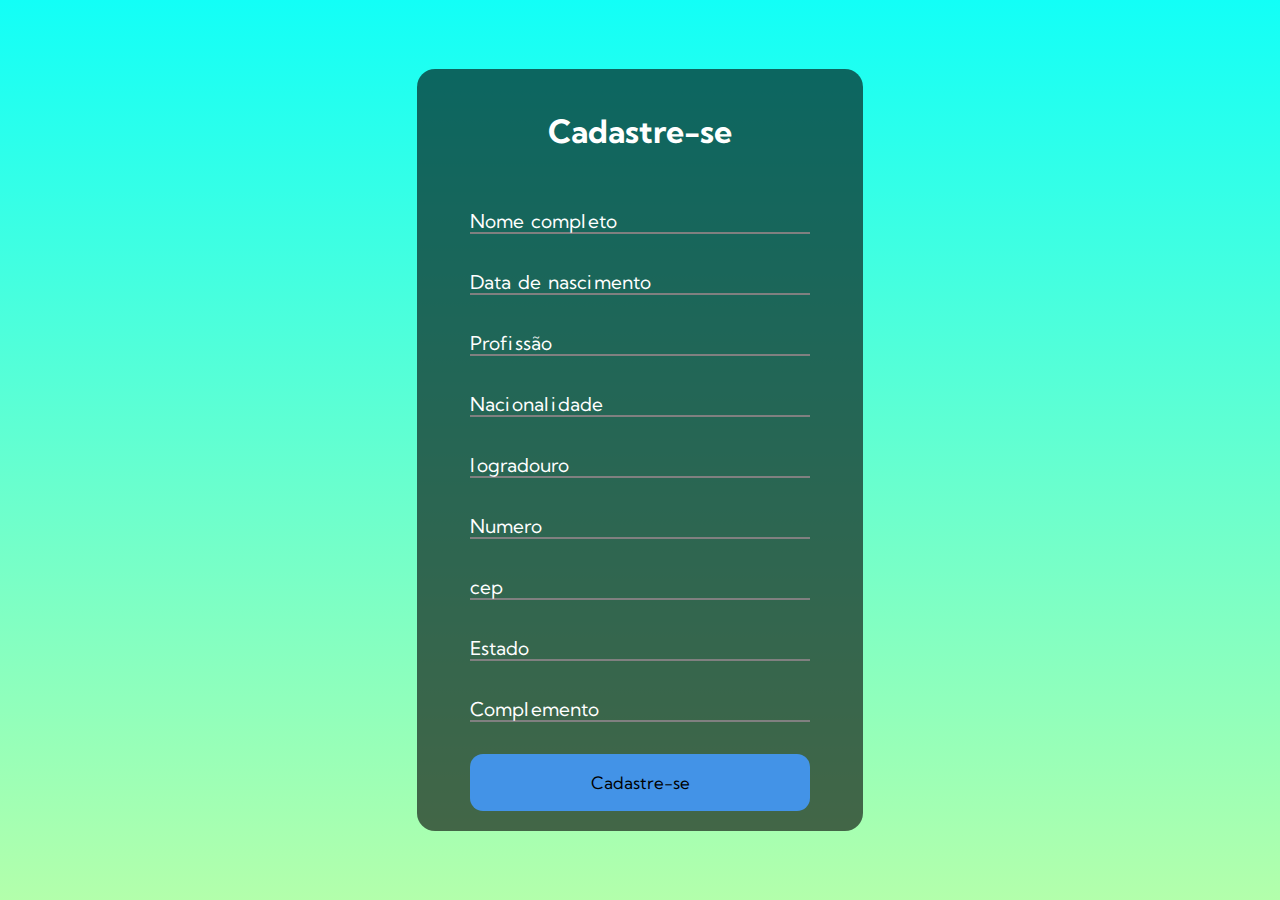
<file: sprint-1/front-end/index.html>
<!DOCTYPE html>
<html lang="pt-br">
<head>
    <meta charset="UTF-8">
    <meta http-equiv="X-UA-Compatible" content="IE=edge">
    <meta name="viewport" content="width=device-width, initial-scale=1.0">
    <link rel="stylesheet" href="../front-end/css/style.css">
    <title>Cadastro de Clientes</title>
</head>
<body>
    <div class="container">
        <h1>Cadastre-se</h1>
        <form>
            <div class="form-control">
                <input type="text" required>
                <label for="Firstname">Nome completo</label>
            </div>
            <div class="form-control">
                <input type="text" required>
                <label for="nascimento">Data de nascimento</label>
            </div>
            <div class="form-control">
                <input type="text" required>
                <label for="profissao">Profissão</label>
            </div>
			<div class="form-control">
                <input type="text" required>
                <label for="nascionalidade">Nacionalidade</label>
            </div>
			<div class="form-control">
                <input type="text" required>
                <label for="logradouro">logradouro</label>
            </div>
			<div class="form-control">
                <input type="text" required>
                <label for="numero">Numero</label>
            </div>
			<div class="form-control">
                <input type="text" required>
                <label for="cep">cep</label>
            </div>
			<div class="form-control">
                <input type="text" required>
                <label for="estado">Estado</label>
            </div>
            <div class="form-control">
                <input type="text" required>
                <label for="estado">Complemento</label>
            </div>
            <button class="button">Cadastre-se</button>
        </form>
    </div>
	<script>

const labels = document.querySelectorAll('.form-control label');

labels.forEach(label => {
    label.innerHTML = label.innerText
        .split('')
        .map((letter, idx) => `<span style="transition-delay:${idx *45}ms">${letter}</span>`)
        .join('')
})
</script>
</body>
</html>
</file>
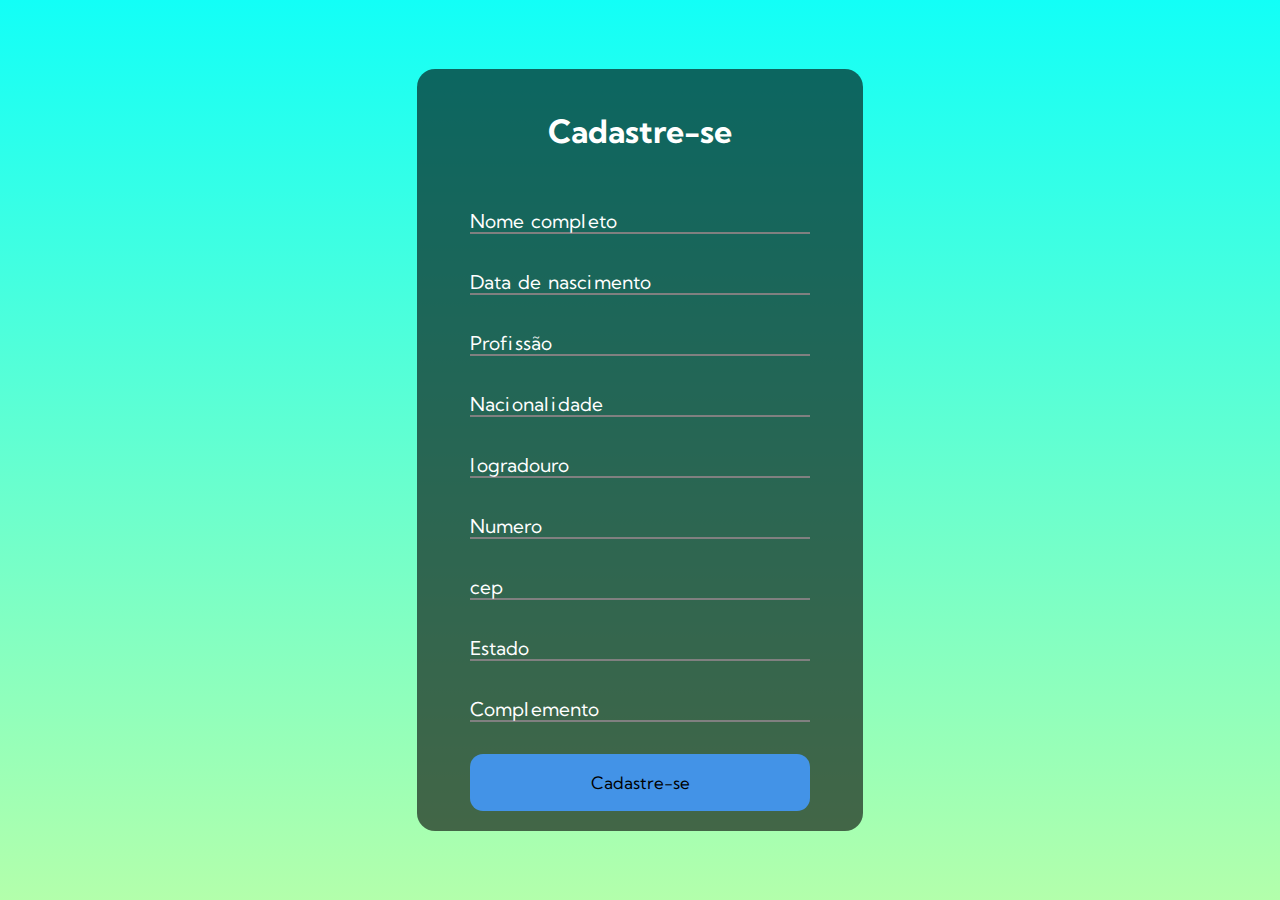
<file: sprint-1/front-end-design-engineering/1TDSPV-2024-v2/index.html>
<!DOCTYPE html>
<html lang="pt-br">
<head>
    <meta charset="UTF-8">
    <meta http-equiv="X-UA-Compatible" content="IE=edge">
    <meta name="viewport" content="width=device-width, initial-scale=1.0">
    <link rel="stylesheet" href="./css/style.css">
    <title>Cadastro de Clientes</title>
</head>
<body>
    <div class="container">
        <h1>Cadastre-se</h1>
        <form>
            <div class="form-control">
                <input type="text" required>
                <label for="Firstname">Nome completo</label>
            </div>
            <div class="form-control">
                <input type="text" required>
                <label for="nascimento">Data de nascimento</label>
            </div>
            <div class="form-control">
                <input type="text" required>
                <label for="profissao">Profissão</label>
            </div>
			<div class="form-control">
                <input type="text" required>
                <label for="nascionalidade">Nacionalidade</label>
            </div>
			<div class="form-control">
                <input type="text" required>
                <label for="logradouro">logradouro</label>
            </div>
			<div class="form-control">
                <input type="text" required>
                <label for="numero">Numero</label>
            </div>
			<div class="form-control">
                <input type="text" required>
                <label for="cep">cep</label>
            </div>
			<div class="form-control">
                <input type="text" required>
                <label for="estado">Estado</label>
            </div>
            <div class="form-control">
                <input type="text" required>
                <label for="estado">Complemento</label>
            </div>
            <button class="button">Cadastre-se</button>
        </form>
    </div>
	<script>

const labels = document.querySelectorAll('.form-control label');

labels.forEach(label => {
    label.innerHTML = label.innerText
        .split('')
        .map((letter, idx) => `<span style="transition-delay:${idx *45}ms">${letter}</span>`)
        .join('')
})
</script>
</body>
</html>
</file>
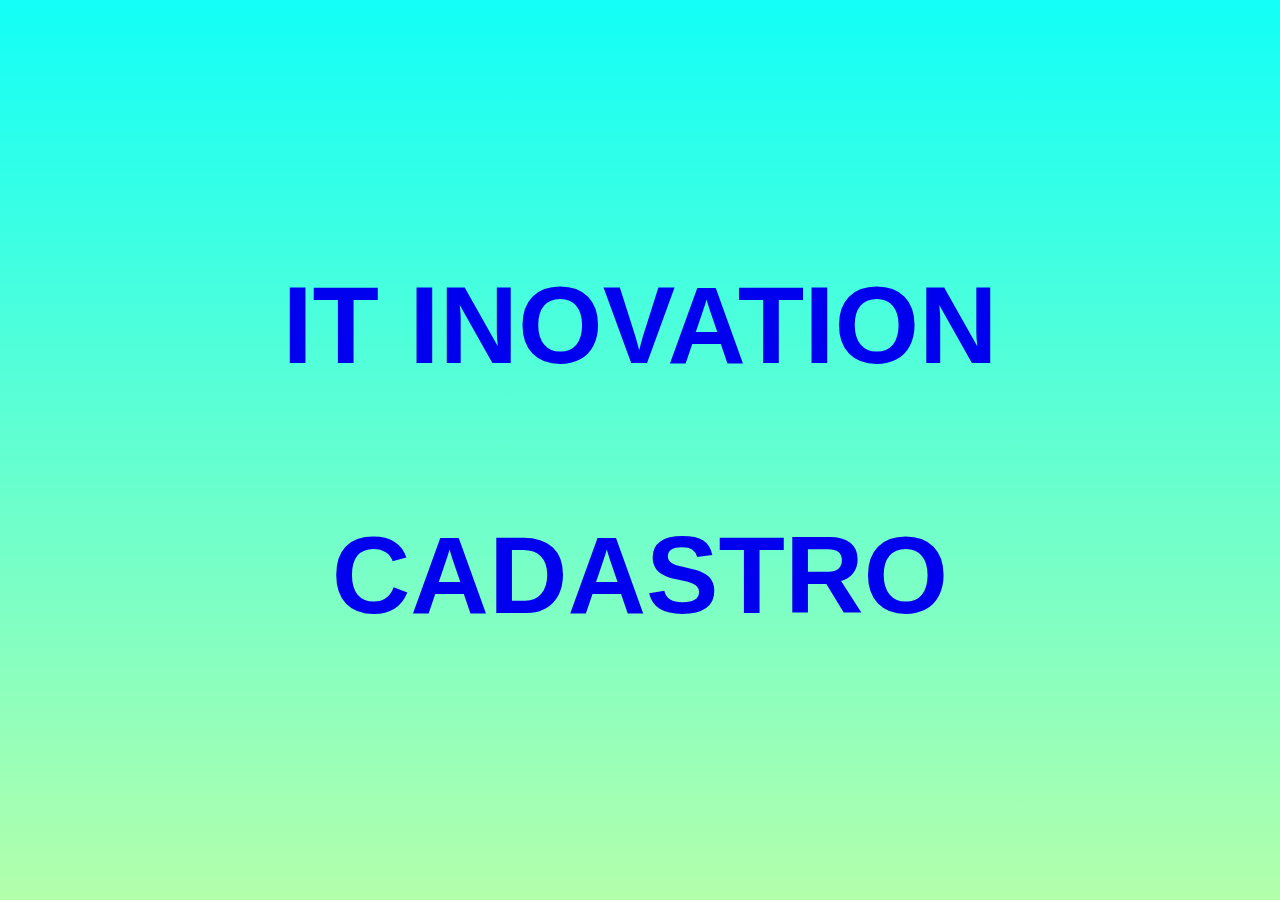
<file: sprint-1/front-end-design-engineering/1TDSPV-2024-v3/1TDSPV-2024/1TDSPV-2024/index.html>
<!DOCTYPE html>
<html lang="pt-br">
<head>
    <meta charset="UTF-8">
    <meta http-equiv="X-UA-Compatible" content="IE=edge">
    <meta name="viewport" content="width=device-width, initial-scale=1.0">
    <link rel="stylesheet" href="../1TDSPV-2024/css/index.css">
    <title>Projeto It inovation</title>
</head>
<body>
    
    <div class="container">
      <h2 class="title">
        <a href="../1TDSPV-2024/paginas/equipe.html">
          <span class="title-word title-word-1">It</span>
          <span class="title-word title-word-2">Inovation</span>
        </a>
        <span class="title-word title-word-3"></br></span>
        <span class="title-word title-word-4"></br></span>
        <a href="../1TDSPV-2024/paginas/cadastro.html">
          <span class="title-word title-word-4">Cadastro</span>
        </a>
      </h2>
    </div>
    </div>

   

</body>
</html>
</file>
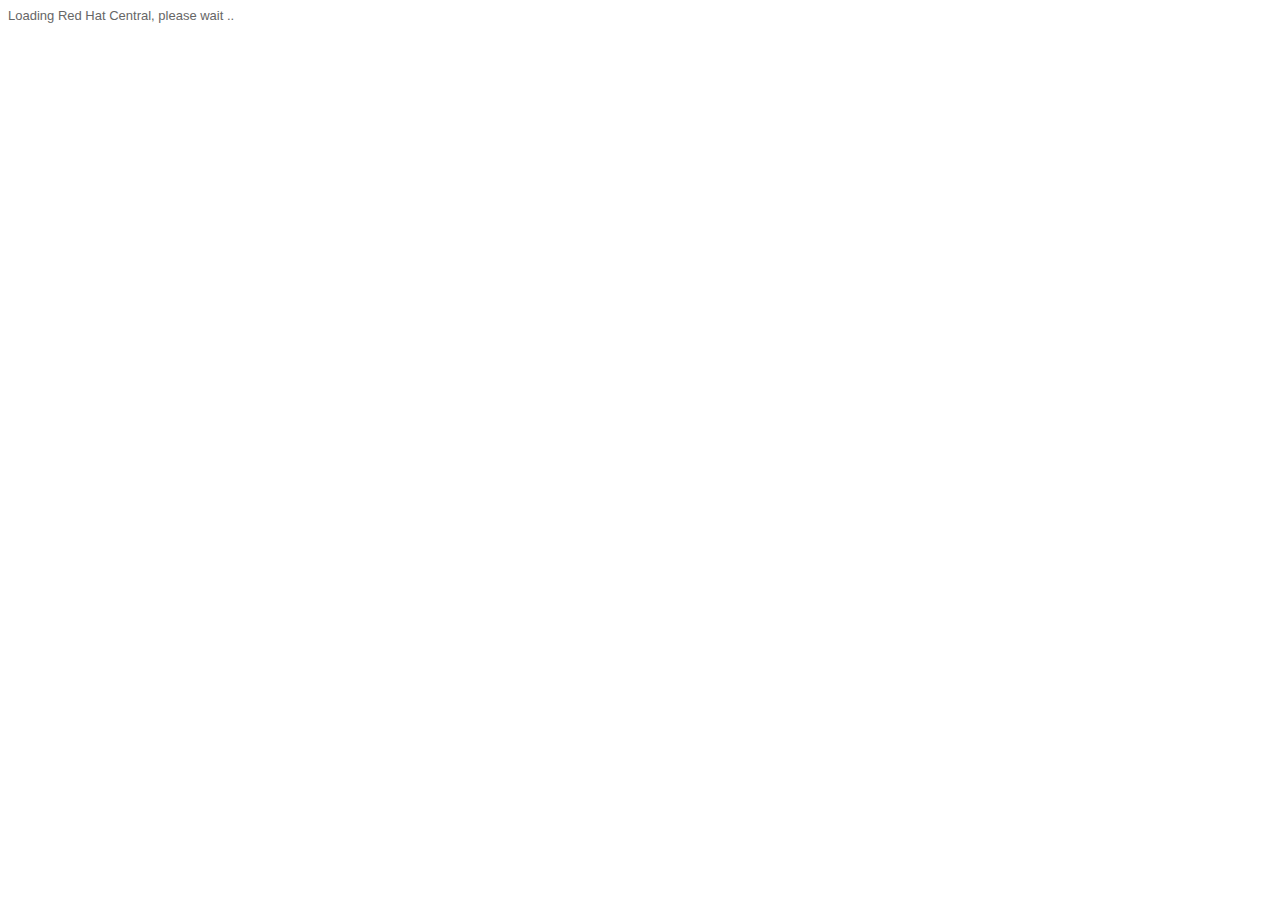
<file: backup/challenge-2024/.metadata/.plugins/org.jboss.tools.central/central/loading_2.3.200.v20231019_1545.html>
<head><meta charset="utf-8"><title>Red Hat Central</title></head>
<body><div style="color:#666666; font-size:small;font-family: 'Open Sans', 'Helvetica Neue', Helvetica, Arial, sans-serif">Loading Red Hat Central, please wait <span id="ellipsis"></span></div></body>
<script>
var ellipsis = document.getElementById("ellipsis");
var idx = 1;
function updateEllipsis() {
	var txt = "";
	for (i=0;i<idx;i++) { txt+=".";}
	ellipsis.innerHTML=txt;
	if ( ++idx>3 ) { idx=0;}
	setTimeout(function () { updateEllipsis();}, 500);	
}
updateEllipsis();
</script>
</html>
</file>
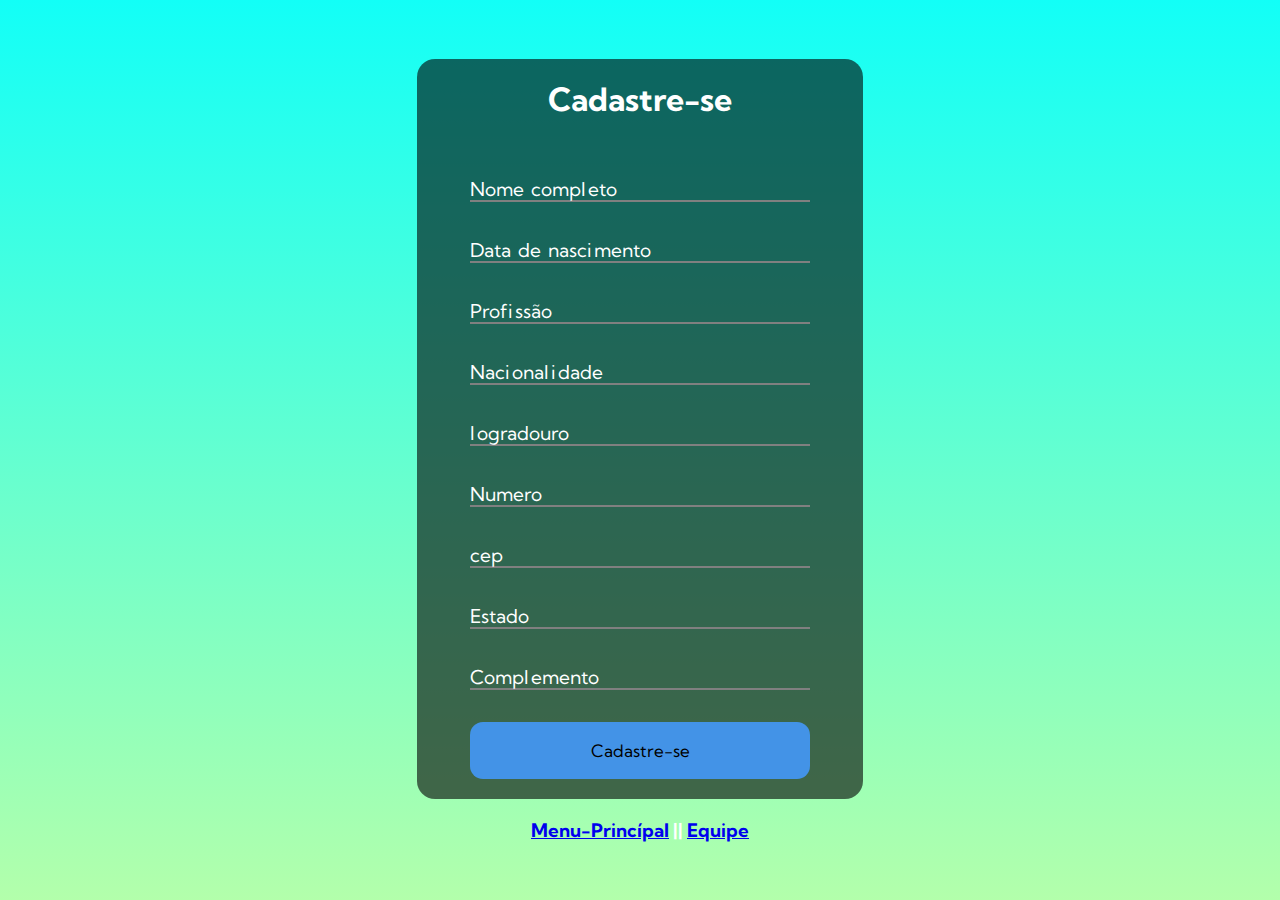
<file: sprint-1/front-end-design-engineering/1TDSPV-2024-v3/1TDSPV-2024/1TDSPV-2024/paginas/cadastro.html>
<!DOCTYPE html>
<html lang="pt-br">
<head>
    <meta charset="UTF-8">
    <meta http-equiv="X-UA-Compatible" content="IE=edge">
    <meta name="viewport" content="width=device-width, initial-scale=1.0">
    <link rel="stylesheet" href="../css/style.css">
    <title>Cadastro de Clientes</title>
</head>
<body>
    <div class="container">
        <h1>Cadastre-se</h1>
        <form>
            <div class="form-control">
                <input type="text" required>
                <label for="Firstname">Nome completo</label>
            </div>
            <div class="form-control">
                <input type="text" required>
                <label for="nascimento">Data de nascimento</label>
            </div>
            <div class="form-control">
                <input type="text" required>
                <label for="profissao">Profissão</label>
            </div>
			<div class="form-control">
                <input type="text" required>
                <label for="nascionalidade">Nacionalidade</label>
            </div>
			<div class="form-control">
                <input type="text" required>
                <label for="logradouro">logradouro</label>
            </div>
			<div class="form-control">
                <input type="text" required>
                <label for="numero">Numero</label>
            </div>
			<div class="form-control">
                <input type="text" required>
                <label for="cep">cep</label>
            </div>
			<div class="form-control">
                <input type="text" required>
                <label for="estado">Estado</label>
            </div>
            <div class="form-control">
                <input type="text" required>
                <label for="estado">Complemento</label>
            </div>
            <button class="button">Cadastre-se</button>
        </form>
    </div>
    <br>
    <div>
        <span>
            <h3>
                <a href="../index.html">Menu-Princípal</a> || 
                <a href="./equipe.html">Equipe</a>
            </h3>
        </span>
    </div>
	<script>

const labels = document.querySelectorAll('.form-control label');

labels.forEach(label => {
    label.innerHTML = label.innerText
        .split('')
        .map((letter, idx) => `<span style="transition-delay:${idx *45}ms">${letter}</span>`)
        .join('')
})
</script>
</body>
</html>
</file>
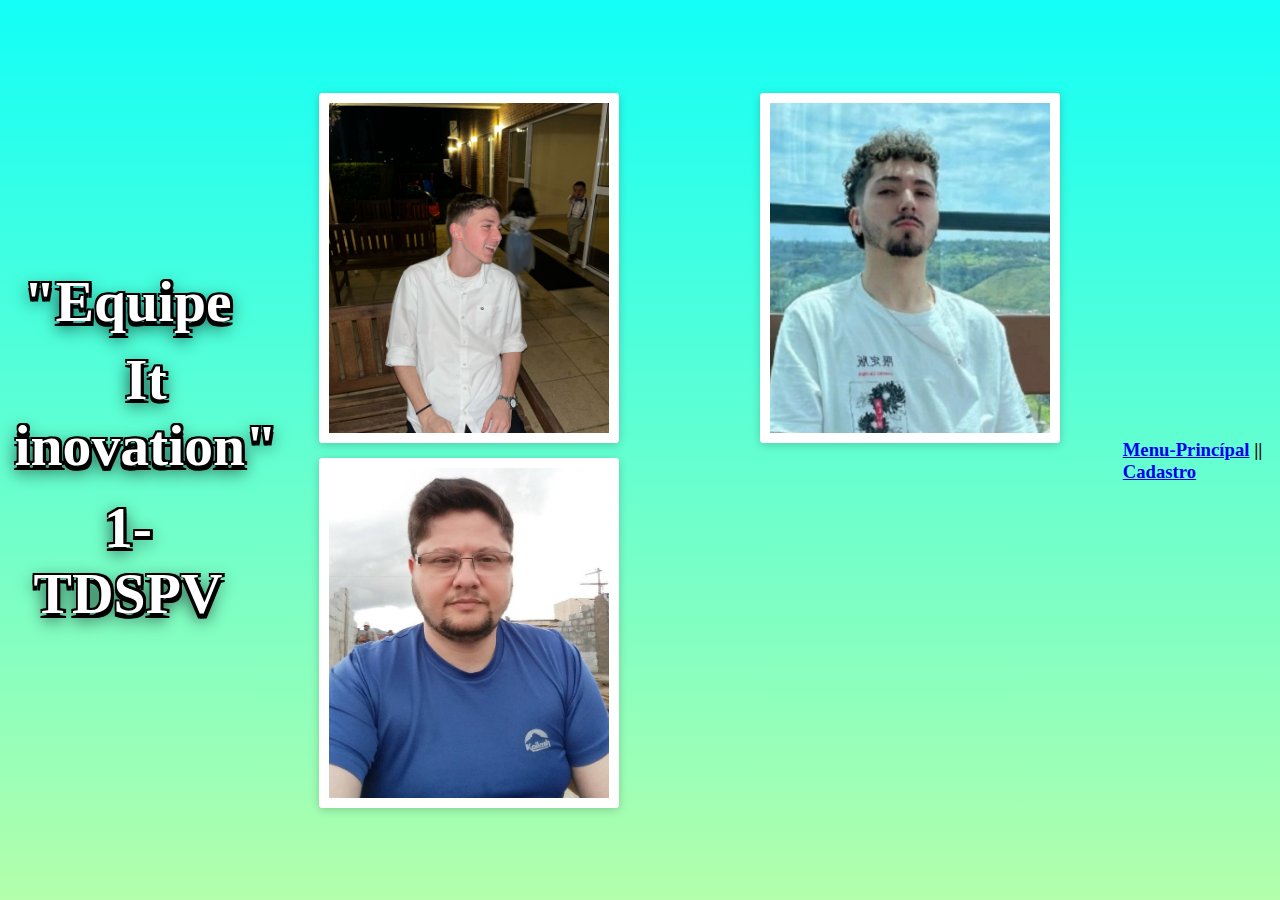
<file: sprint-1/front-end-design-engineering/1TDSPV-2024-v3/1TDSPV-2024/1TDSPV-2024/paginas/equipe.html>
<!DOCTYPE html>
<html lang="en">
<head>
  <meta charset="UTF-8">
  <meta name="viewport" content="width=device-width, initial-scale=1.0">
  <meta http-equiv="X-UA-Compatible" content="ie=edge">
  <link rel="stylesheet" href="../css/stiloequipe.css">
  <title></title>
  <div class="equipe"><center><h1><span>"Equipe</span><span>It inovation"</span><span>1-TDSPV</span></h1></center></div>
</head>
<body>

  <div class="box">
      <div class="card">
        <div class="imgBx">
            <img src="../img/cadu.jpg" alt="images">
        </div>
        <div class="details">
            <h2>CARLOS EDUARDO<br><span><a href="https://github.com/cadupacheco">RM 557323</a></span></h2>
			
        </div>
      </div>
    
       <div class="card">
         <div class="imgBx">
            <img src="../img/gustavo.jpg" alt="images">
         </div>
         <div class="details">
            <h2>GUSTAVO GOMES<br><span><a href="https://github.com/gugomesx10">RM 55599</a></span></h2>
          </div>
       </div>

       <div class="card">
         <div class="imgBx">
            <img src="../img/paulo.jpg" alt="images">
         </div>
         <div class="details">
            <h2>PAULO ANDRÉ CARMINATI<br><span><a href="https://github.com/carmipa">RM 557881</a></span></h2>
          </div>
       </div>
    </div>
  </div>

  <div>
    <span>
        <h3>
            <br>
            <a href="../index.html">Menu-Princípal</a> || <a href="./cadastro.html">Cadastro</a>
        </h3>
    </span>

  
</body>
</html>
</file>
<file: sprint-1/front-end/css/style.css>
@import url('https://fonts.googleapis.com/css2?family=Kumbh+Sans:wght@400;700&display=swap');

* {
    box-sizing: border-box;
}

body {
    display: flex;
    flex-direction: column;
    align-items: center;
    justify-content: center;
    height: 100vh;
    overflow: hidden;
    margin: 0;
    color: #fff;
    background-image: linear-gradient(to top, #b3ffab 0%, #12fff7 100%);
    /*background: linear-gradient(0.25turn, #3f87a6, #ebf8e1, #f69d3c);*/
    font-family: 'Kumbh Sans', sans-serif;
}

.container {
    background-color: rgba(0,0,0,0.6);
    padding: 20px 53px;
    border-radius: 18px;
}

 .container h1 {
    margin-bottom: 42px;
    text-align: center;
}

.form-control input {
    background-color: transparent;
    border: 0;
    border-bottom: 2px solid grey;
    display: block;
    width: 100%;
    color: rgb(211, 206, 206);
    padding: 12px 0;
}

.form-control {
    margin: 20px 0 12px;
    width: 340px;
    position: relative;
}

.form-control input:focus,
.form-control input:valid {
    outline: 0;
    border-bottom-color: rgb(67, 147, 231);
}

.button {
    width: 100%;
    padding: 18px;
    margin-top: 20px;
    font-family: inherit;
    font-size: 17px;
    border-radius: 13px;
    cursor: pointer;
    border: 0;
    display: inline-block;
    background-color: rgb(67, 147, 231);
}

.button:active {
    transform: scale(.96);
}

.container a {
    color: lightblue;
    text-decoration: none;
}

.form-control label {
    position: absolute;
    top: 16px;
    left: 0;
}

.form-control label span {
    display: inline-block;
    font-size: 19px;
    min-width: 7px;
    transition: 0.4s ease-in;
}

.form-control input:focus + label span,
.form-control input:valid + label span{
    color: rgb(67, 147, 231);
    transform: translateY(-40px);
}
</file>
<file: sprint-1/front-end-design-engineering/1TDSPV-2024-v2/css/style.css>
@import url('https://fonts.googleapis.com/css2?family=Kumbh+Sans:wght@400;700&display=swap');

* {
    box-sizing: border-box;
}

body {
    display: flex;
    flex-direction: column;
    align-items: center;
    justify-content: center;
    height: 100vh;
    overflow: hidden;
    margin: 0;
    color: #fff;
    background-image: linear-gradient(to top, #b3ffab 0%, #12fff7 100%);
    /*background: linear-gradient(0.25turn, #3f87a6, #ebf8e1, #f69d3c);*/
    font-family: 'Kumbh Sans', sans-serif;
}

.container {
    background-color: rgba(0,0,0,0.6);
    padding: 20px 53px;
    border-radius: 18px;
}

 .container h1 {
    margin-bottom: 42px;
    text-align: center;
}

.form-control input {
    background-color: transparent;
    border: 0;
    border-bottom: 2px solid grey;
    display: block;
    width: 100%;
    color: rgb(211, 206, 206);
    padding: 12px 0;
}

.form-control {
    margin: 20px 0 12px;
    width: 340px;
    position: relative;
}

.form-control input:focus,
.form-control input:valid {
    outline: 0;
    border-bottom-color: rgb(67, 147, 231);
}

.button {
    width: 100%;
    padding: 18px;
    margin-top: 20px;
    font-family: inherit;
    font-size: 17px;
    border-radius: 13px;
    cursor: pointer;
    border: 0;
    display: inline-block;
    background-color: rgb(67, 147, 231);
}

.button:active {
    transform: scale(.96);
}

.container a {
    color: lightblue;
    text-decoration: none;
}

.form-control label {
    position: absolute;
    top: 16px;
    left: 0;
}

.form-control label span {
    display: inline-block;
    font-size: 19px;
    min-width: 7px;
    transition: 0.4s ease-in;
}

.form-control input:focus + label span,
.form-control input:valid + label span{
    color: rgb(67, 147, 231);
    transform: translateY(-40px);
}
</file>
<file: sprint-1/front-end-design-engineering/1TDSPV-2024-v3/1TDSPV-2024/1TDSPV-2024/css/index.css>
@import url('https://fonts.googleapis.com/css2?family=Kumbh+Sans:wght@400;700&display=swap');


* {
    margin: 0;
    padding: 0;
    box-sizing: border-box;
}

body{
    background-image: linear-gradient(to top, #b3ffab 0%, #12fff7 100%);
}

a{
  text-decoration: none;
}


.title-word {
    animation: color-animation 4s linear infinite;
  }
  
  .title-word-1 {
    --color-1: #DF8453;
    --color-2: #3D8DAE;
    --color-3: #E4A9A8;
  }
  
  .title-word-2 {
    --color-1: #DBAD4A;
    --color-2: #ACCFCB;
    --color-3: #17494D;
  }
  
  .title-word-3 {
    --color-1: #ACCFCB;
    --color-2: #E4A9A8;
    --color-3: #ACCFCB;
  }
  
  .title-word-4 {
    --color-1: #3D8DAE;
    --color-2: #DF8453;
    --color-3: #E4A9A8;
  }
  
  @keyframes color-animation {
    0%    {color: var(--color-1)}
    32%   {color: var(--color-1)}
    33%   {color: var(--color-2)}
    65%   {color: var(--color-2)}
    66%   {color: var(--color-3)}
    99%   {color: var(--color-3)}
    100%  {color: var(--color-1)}
  }
  
  /* aqui é para ajustar o visual do estilo🖌 */
  
  .container {
    display: grid;
    place-items: center;
    text-align: center;
    height: 100vh
  }
  
  .title {
    font-family: "Montserrat", sans-serif;
    font-weight: 800;
    font-size: 8.5vw;
    text-transform: uppercase;
  }
</file>
<file: sprint-1/front-end-design-engineering/1TDSPV-2024-v3/1TDSPV-2024/1TDSPV-2024/css/style.css>
@import url('https://fonts.googleapis.com/css2?family=Kumbh+Sans:wght@400;700&display=swap');

* {
    margin: 0;
    padding: 0;
    box-sizing: border-box;
}

body {
    display: flex;
    flex-direction: column;
    align-items: center;
    justify-content: center;
    height: 100vh;
    overflow: hidden;
    margin: 0;
    color: #fff;
    background-image: linear-gradient(to top, #b3ffab 0%, #12fff7 100%);
    /*background: linear-gradient(0.25turn, #3f87a6, #ebf8e1, #f69d3c);*/
    font-family: 'Kumbh Sans', sans-serif;
}

.container {
    background-color: rgba(0,0,0,0.6);
    padding: 20px 53px;
    border-radius: 18px;
}

 .container h1 {
    margin-bottom: 42px;
    text-align: center;
}

.form-control input {
    background-color: transparent;
    border: 0;
    border-bottom: 2px solid grey;
    display: block;
    width: 100%;
    color: rgb(211, 206, 206);
    padding: 12px 0;
}

.form-control {
    margin: 20px 0 12px;
    width: 340px;
    position: relative;
}

.form-control input:focus,
.form-control input:valid {
    outline: 0;
    border-bottom-color: rgb(67, 147, 231);
}

.button {
    width: 100%;
    padding: 18px;
    margin-top: 20px;
    font-family: inherit;
    font-size: 17px;
    border-radius: 13px;
    cursor: pointer;
    border: 0;
    display: inline-block;
    background-color: rgb(67, 147, 231);
}

.button:active {
    transform: scale(.96);
}

.container a {
    color: lightblue;
    text-decoration: none;
}

.form-control label {
    position: absolute;
    top: 16px;
    left: 0;
}

.form-control label span {
    display: inline-block;
    font-size: 19px;
    min-width: 7px;
    transition: 0.4s ease-in;
}

.form-control input:focus + label span,
.form-control input:valid + label span{
    color: rgb(67, 147, 231);
    transform: translateY(-40px);
}
</file>
<file: sprint-1/front-end-design-engineering/1TDSPV-2024-v3/1TDSPV-2024/1TDSPV-2024/css/stiloequipe.css>
* {
  margin: 0;
  padding: 0;
  box-sizing: border-box;
}

body{
    margin: 0;
    padding: 0;
    display: flex;
    justify-content:center;
    align-items: center;
    min-height: 100vh;
    background-image: linear-gradient(to top, #b3ffab 0%, #12fff7 100%);
	font-family: "Luckiest Guy", cursive;
  }
  .box{
    width: 1200px;
    display: grid;
    grid-template-columns: repeat(auto-fit, minmax(350px, 1fr));
    grid-gap: 15px;
    margin: 0 auto;
  }
  .card{
    position: relative;
    width: 300px;
    height: 350px;
    background: #fff;
    margin: 0 auto;
    border-radius: 4px;
    box-shadow:0 2px 10px rgba(0,0,0,.2);
  }
  .card:before,
  .card:after
  {
    content:"";
    position: absolute;
    top: 0;
    left: 0;
    width: 100%;
    height: 100%;
    border-radius: 4px;
    background: #fff;
    transition: 0.5s;
    z-index:-1;
  }
  .card:hover:before{
  transform: rotate(20deg);
  box-shadow: 0 2px 20px rgba(0,0,0,.2);
  }
  .card:hover:after{
  transform: rotate(10deg);
  box-shadow: 0 2px 20px rgba(0,0,0,.2);
  }
  .card .imgBx{
  position: absolute;
  top: 10px;
  left: 10px;
  bottom: 10px;
  right: 10px;
  background: #222;
  transition: 0.5s;
  z-index: 1;
  }
  
  .card:hover .imgBx
  {
    bottom: 80px;
  }

  .card .imgBx img{
      position: absolute;
      top: 0;
      left: 0;
      width: 100%;
      height: 100%;
      object-fit: cover;
  }

  .card .details{
      position: absolute;
      left: 10px;
      right: 10px;
      bottom: 10px;
      height: 60px;
      text-align: center;
  }

  .card .details h2{
   margin: 0;
   padding: 0;
   font-weight: 600;
   font-size: 20px;
   color: #777;
   text-transform: uppercase;
  } 

  .card .details h2 span{
  font-weight: 500;
  font-size: 16px;
  color: #f38695;
  display: block;
  margin-top: 5px;
   }
   
 @import url("https://fonts.googleapis.com/css?family=Luckiest+Guy&display=swap");


.equipe{
	width: 20%;
	
	
}

h1 {
  margin: 0;
  font-size: 4em;
  padding: 0;
  color: white;
  text-shadow: 0 0.1em 20px rgba(0, 0, 0, 1), 0.05em -0.03em 0 rgba(0, 0, 0, 1),
    0.05em 0.005em 0 rgba(0, 0, 0, 1), 0em 0.08em 0 rgba(0, 0, 0, 1),
    0.05em 0.08em 0 rgba(0, 0, 0, 1), 0px -0.03em 0 rgba(0, 0, 0, 1),
    -0.03em -0.03em 0 rgba(0, 0, 0, 1), -0.03em 0.08em 0 rgba(0, 0, 0, 1), -0.03em 0 0 rgba(0, 0, 0, 1);
  span {
    transform: scale(0.9);
    display: inline-block;
  }
  span:first-child {
    animation: bop 1s cubic-bezier(0.175, 0.885, 0.32, 1.275) forwards infinite
      alternate;
  }
  span:last-child {
    animation: bopB 1s 0.2s cubic-bezier(0.175, 0.885, 0.32, 1.275) forwards
      infinite alternate;
  }
}



@keyframes bop {
  0% {
    transform: scale(0.9);
  }
  50%,
  100% {
    transform: scale(1);
  }
}

@keyframes bopB {
  0% {
    transform: scale(0.9);
  }
  80%,
  100% {
    transform: scale(1) rotateZ(-3deg);
  }
}
</file>
